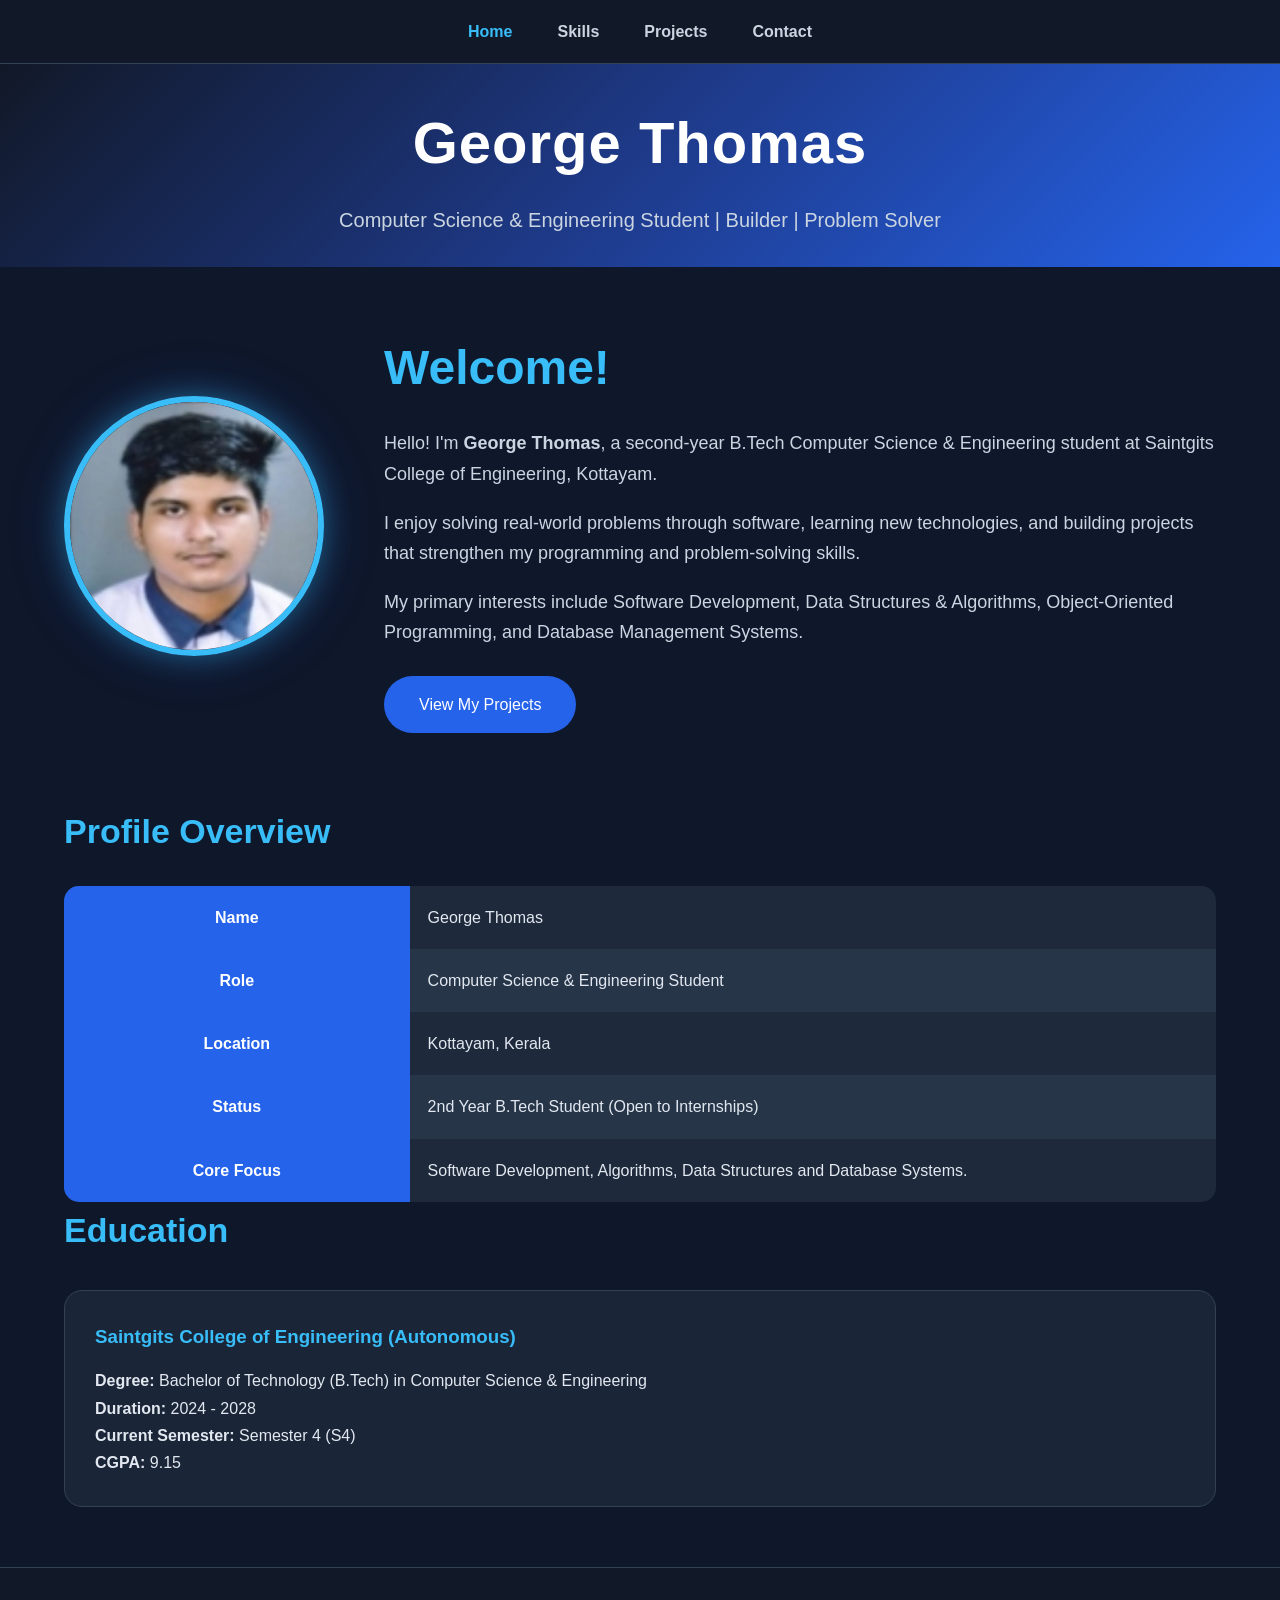
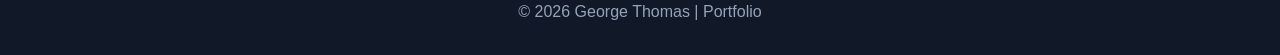
<file: index.html>
<!DOCTYPE html>
<html lang="en">
<head>
    <meta charset="UTF-8">
    <meta name="viewport" content="width=device-width, initial-scale=1.0">
    <title>George Thomas</title>
    <link rel="stylesheet" href="style.css">
</head>
<body>


    <nav>
        <a href="index.html" class="active">Home</a>
        <a href="skills.html">Skills</a>
        <a href="projects.html">Projects</a>
        <a href="contact.html">Contact</a>
    </nav>

    <header>
        <h1>George Thomas</h1>
        <p>Computer Science & Engineering Student | Builder | Problem Solver</p>
    </header>

    

    <main>

        <section class="hero">

            <div class="profile-image">
                
                <img src="images/profile.jpg" alt="George Thomas">
            </div>

            <div class="hero-content">

                <h2>Welcome!</h2>

                <p>
                    Hello! I'm <strong>George Thomas</strong>, a second-year
                    B.Tech Computer Science & Engineering student at
                    Saintgits College of Engineering, Kottayam.
                </p>

                <p>
                    I enjoy solving real-world problems through software,
                    learning new technologies, and building projects that
                    strengthen my programming and problem-solving skills.
                </p>

                <p>
                    My primary interests include Software Development,
                    Data Structures & Algorithms, Object-Oriented Programming,
                    and Database Management Systems.
                </p>

                <a href="projects.html" class="btn">
                    View My Projects
                </a>

            </div>

        </section>

        <section class="about">

            <h2>Profile Overview</h2>

            <table>

                <tr>
                    <th>Name</th>
                    <td>George Thomas</td>
                </tr>

                <tr>
                    <th>Role</th>
                    <td>Computer Science & Engineering Student</td>
                </tr>

                <tr>
                    <th>Location</th>
                    <td>Kottayam, Kerala</td>
                </tr>

                <tr>
                    <th>Status</th>
                    <td>2nd Year B.Tech Student (Open to Internships)</td>
                </tr>

                <tr>
                    <th>Core Focus</th>
                    <td>
                        Software Development, Algorithms,
                        Data Structures and Database Systems.
                    </td>
                </tr>

            </table>

        </section>

        <section class="education">

            <h2>Education</h2>

            <div class="card">

                <h3>Saintgits College of Engineering (Autonomous)</h3>

                <p>
                    <strong>Degree:</strong>
                    Bachelor of Technology (B.Tech) in
                    Computer Science & Engineering
                </p>

                <p>
                    <strong>Duration:</strong>
                    2024 - 2028
                </p>

                <p>
                    <strong>Current Semester:</strong>
                    Semester 4 (S4)
                </p>

                <p>
                    <strong>CGPA:</strong>
                    9.15
                </p>

            </div>

        </section>

    </main>

    <footer>
        <p>© 2026 George Thomas | Portfolio</p>
    </footer>

</body>
</html>
</file>
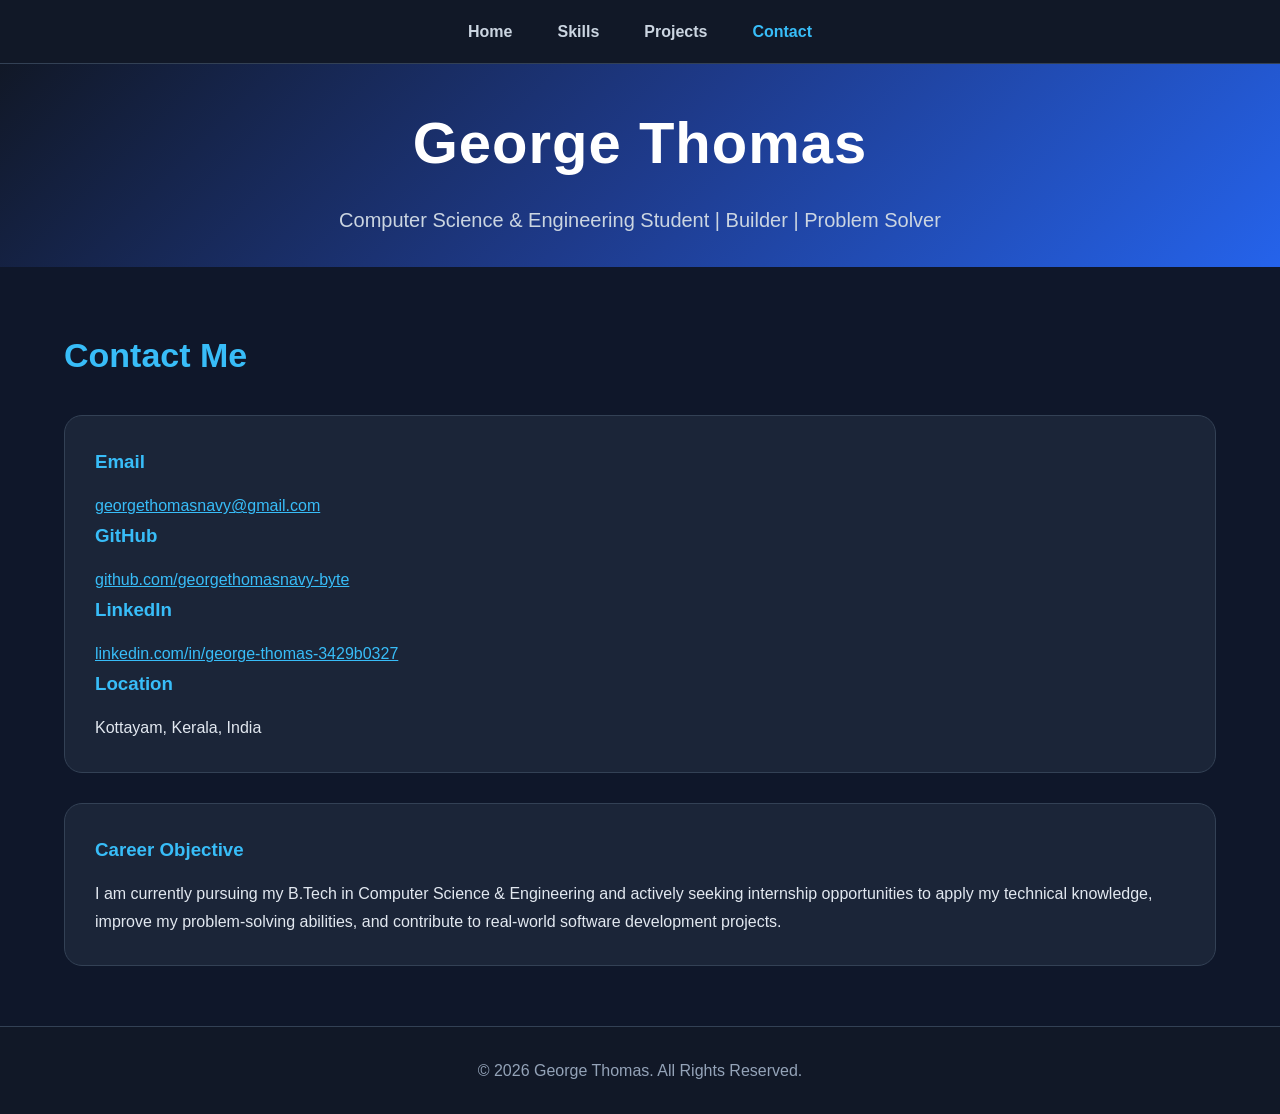
<file: contact.html>
<!DOCTYPE html>
<html lang="en">
<head>
    <meta charset="UTF-8">
    <meta name="viewport" content="width=device-width, initial-scale=1.0">
    <title>George Thomas</title>
    <link rel="stylesheet" href="style.css">
</head>
<body>


    <nav>
        <a href="index.html">Home</a>
        <a href="skills.html">Skills</a>
        <a href="projects.html">Projects</a>
        <a href="contact.html" class="active">Contact</a>
    </nav>
    <header>
        <h1>George Thomas</h1>
        <p>Computer Science & Engineering Student | Builder | Problem Solver</p>
    </header>

    

    <main>

        <h2>Contact Me</h2>

        <div class="card">

            

            <h3>Email</h3>
            <p>
                <a href="mailto:georgethomasnavy@gmail.com">
                    georgethomasnavy@gmail.com
                </a>
            </p>

            <h3>GitHub</h3>
            <p>
                <a href="https://github.com/georgethomasnavy-byte" target="_blank">
                    github.com/georgethomasnavy-byte
                </a>
            </p>

            <h3>LinkedIn</h3>
            <p>
                <a href="https://www.linkedin.com/in/george-thomas-3429b0327/" target="_blank">
                    linkedin.com/in/george-thomas-3429b0327
                </a>
            </p>

            <h3>Location</h3>
            <p>Kottayam, Kerala, India</p>

        </div>

        <div class="card">

            <h3>Career Objective</h3>

            <p>
                I am currently pursuing my B.Tech in Computer Science &
                Engineering and actively seeking internship opportunities to
                apply my technical knowledge, improve my problem-solving
                abilities, and contribute to real-world software development
                projects.
            </p>

        </div>

    </main>

    <footer>
        <p>&copy; 2026 George Thomas. All Rights Reserved.</p>
    </footer>

</body>
</html>
</file>
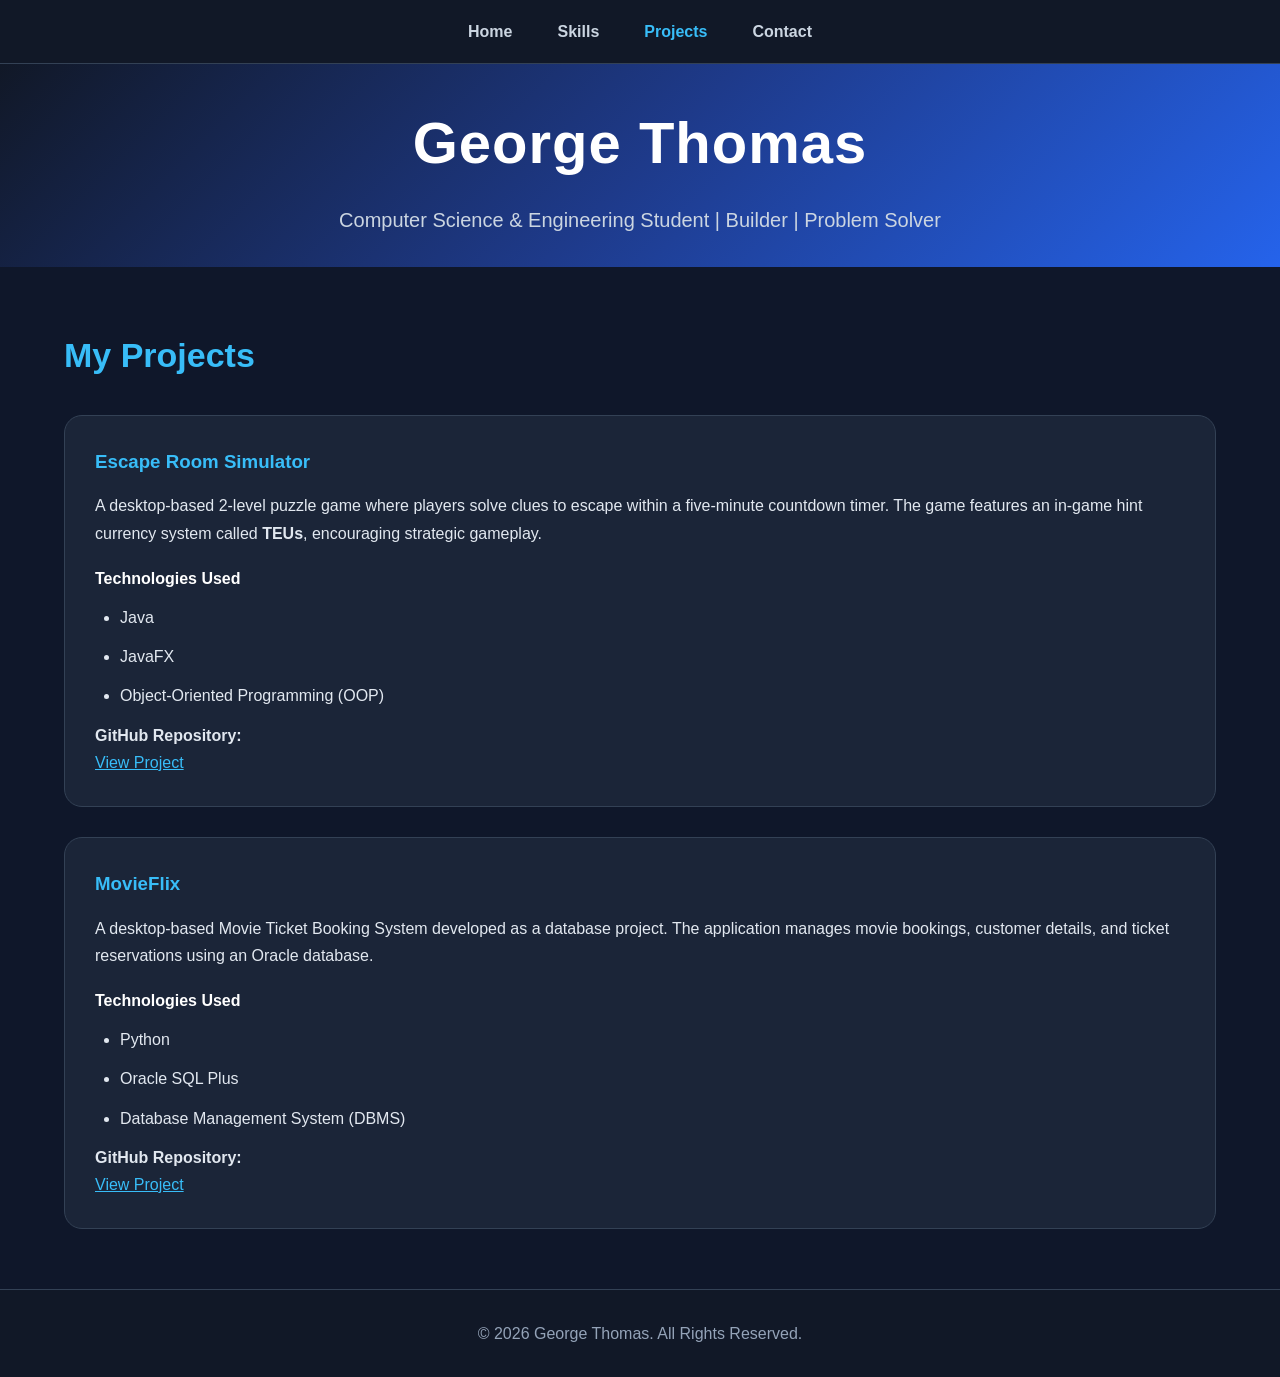
<file: projects.html>
<!DOCTYPE html>
<html lang="en">
<head>
    <meta charset="UTF-8">
    <meta name="viewport" content="width=device-width, initial-scale=1.0">
    <title>George Thomas</title>
    <link rel="stylesheet" href="style.css">
</head>
<body>


    <nav>
        <a href="index.html">Home</a>
        <a href="skills.html">Skills</a>
        <a href="projects.html" class="active">Projects</a>
        <a href="contact.html">Contact</a>
    </nav>
    <header>
        <h1>George Thomas</h1>
        <p>Computer Science & Engineering Student | Builder | Problem Solver</p>
    </header>

    

    <main>

        <h2>My Projects</h2>

        <div class="card">

            <h3>Escape Room Simulator</h3>

            <p>
                A desktop-based 2-level puzzle game where players solve clues
                to escape within a five-minute countdown timer. The game
                features an in-game hint currency system called <strong>TEUs</strong>,
                encouraging strategic gameplay.
            </p>

            <h4>Technologies Used</h4>

            <ul>
                <li>Java</li>
                <li>JavaFX</li>
                <li>Object-Oriented Programming (OOP)</li>
            </ul>

            <p>
                <strong>GitHub Repository:</strong>
            </p>

            <a href="https://github.com/georgethomasnavy-byte/Escape-Room-Simulator" target="_blank">
                View Project
            </a>

        </div>

        <div class="card">

            <h3>MovieFlix</h3>

            <p>
                A desktop-based Movie Ticket Booking System developed as a
                database project. The application manages movie bookings,
                customer details, and ticket reservations using an Oracle
                database.
            </p>

            <h4>Technologies Used</h4>

            <ul>
                <li>Python</li>
                <li>Oracle SQL Plus</li>
                <li>Database Management System (DBMS)</li>
            </ul>

            <p>
                <strong>GitHub Repository:</strong>
            </p>

            <a href="https://github.com/georgethomasnavy-byte/MovieFlix" target="_blank">
                View Project
            </a>

        </div>

    </main>

    <footer>
        <p>&copy; 2026 George Thomas. All Rights Reserved.</p>
    </footer>

</body>
</html>
</file>
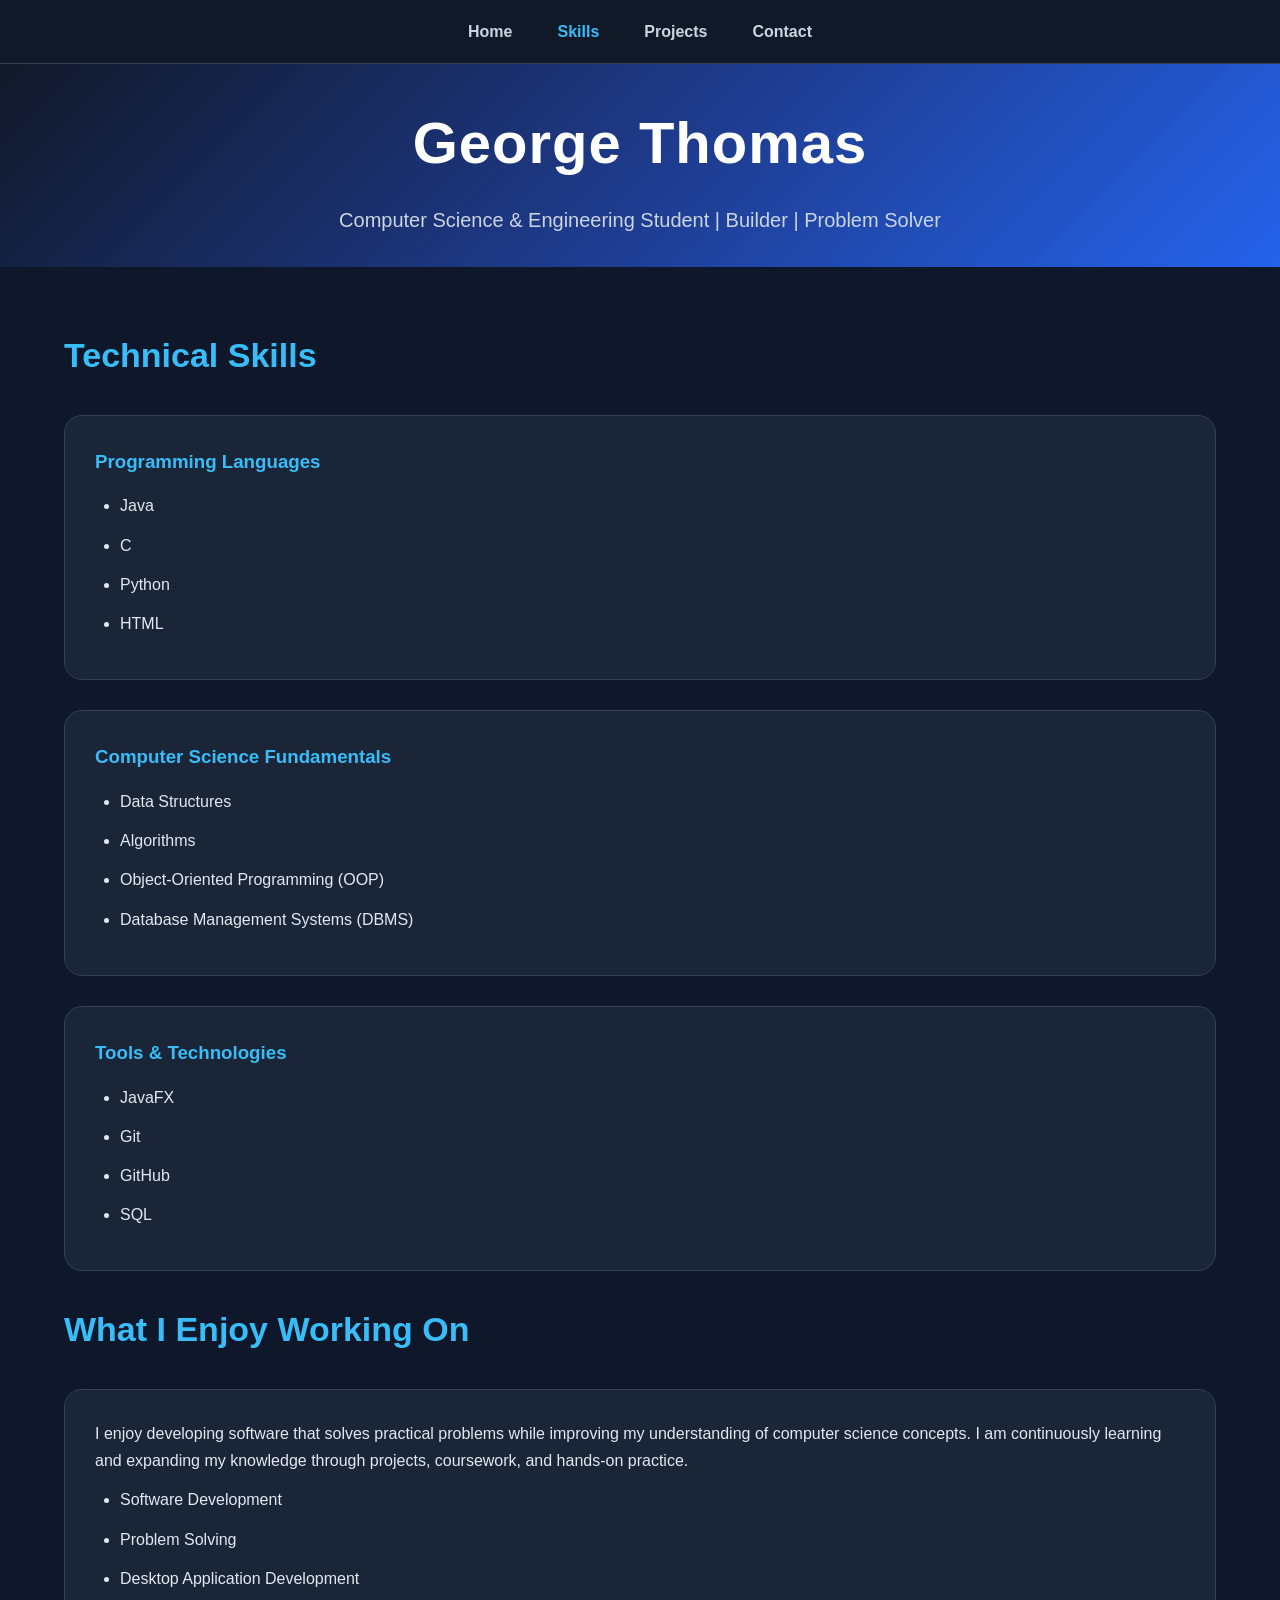
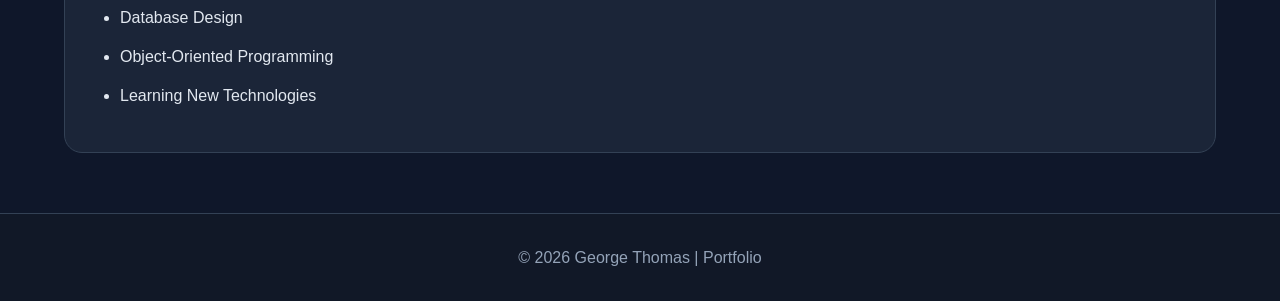
<file: skills.html>
<!DOCTYPE html>
<html lang="en">
<head>
    <meta charset="UTF-8">
    <meta name="viewport" content="width=device-width, initial-scale=1.0">
    <title>George Thomas</title>
    <link rel="stylesheet" href="style.css">
</head>
<body>


    <nav>
        <a href="index.html">Home</a>
        <a href="skills.html" class="active">Skills</a>
        <a href="projects.html">Projects</a>
        <a href="contact.html">Contact</a>
    </nav>
    <header>
        <h1>George Thomas</h1>
        <p>Computer Science & Engineering Student | Builder | Problem Solver</p>
    </header>

    

    <main>

        <section>
            <h2>Technical Skills</h2>

            <div class="card">

                <h3>Programming Languages</h3>

                <ul>
                    <li>Java</li>
                    <li>C</li>
                    <li>Python</li>
                    <li>HTML</li>
                </ul>

            </div>

            <div class="card">

                <h3>Computer Science Fundamentals</h3>

                <ul>
                    <li>Data Structures</li>
                    <li>Algorithms</li>
                    <li>Object-Oriented Programming (OOP)</li>
                    <li>Database Management Systems (DBMS)</li>
                </ul>

            </div>

            <div class="card">

                <h3>Tools & Technologies</h3>

                <ul>
                    <li>JavaFX</li>
                    <li>Git</li>
                    <li>GitHub</li>
                    <li>SQL</li>
                </ul>

            </div>

        </section>

        <section>

            <h2>What I Enjoy Working On</h2>

            <div class="card">

                <p>
                    I enjoy developing software that solves practical problems
                    while improving my understanding of computer science
                    concepts. I am continuously learning and expanding my
                    knowledge through projects, coursework, and hands-on
                    practice.
                </p>

                <ul>
                    <li>Software Development</li>
                    <li>Problem Solving</li>
                    <li>Desktop Application Development</li>
                    <li>Database Design</li>
                    <li>Object-Oriented Programming</li>
                    <li>Learning New Technologies</li>
                </ul>

            </div>

        </section>

    </main>

    <footer>
        <p>© 2026 George Thomas | Portfolio</p>
    </footer>

</body>
</html>
</file>
<file: style.css>
/* ---------- RESET ---------- */

*{
    margin:0;
    padding:0;
    box-sizing:border-box;
}

body{
    font-family:Segoe UI,Arial,sans-serif;
    background:#0f172a;
    color:#e2e8f0;
    line-height:1.7;
}

/* ---------- HEADER ---------- */

header{
    background:linear-gradient(135deg,#111827,#1e3a8a,#2563eb);
    text-align:center;
    padding:30px 20px;
}

header h1{
    font-size:58px;
    color:white;
    margin-bottom:10px;
    letter-spacing:1px;
}

header p{
    color:#cbd5e1;
    font-size:20px;
}

/* ---------- NAVIGATION ---------- */

nav{
    background:#111827;
    display:flex;
    justify-content:center;
    gap:45px;
    padding:18px;
    border-bottom:1px solid #334155;
}

nav a{
    text-decoration:none;
    color:#cbd5e1;
    font-weight:bold;
    transition:.3s;
}

nav a:hover,
nav .active{
    color:#38bdf8;
}

/* ---------- MAIN ---------- */

main{
    width:90%;
    max-width:1200px;
    margin:60px auto;
}

/* ---------- HERO ---------- */

.hero{
    display:flex;
    align-items:center;
    justify-content:center;
    gap:60px;
    flex-wrap:wrap;
    margin-bottom:70px;
}

/* ---------- IMAGE ---------- */

.profile-image img{

    width:260px;
    height:260px;

    border-radius:50%;
    object-fit:cover;

    border:6px solid #38bdf8;

    box-shadow:
    0 0 30px rgba(56,189,248,.4),
    0 0 60px rgba(37,99,235,.2);

    transition:.4s;

}

.profile-image img:hover{

    transform:scale(1.05);

}

/* ---------- HERO CONTENT ---------- */

.hero-content{

    flex:1;
    min-width:320px;

}

.hero-content h2{

    font-size:48px;
    color:#38bdf8;
    margin-bottom:20px;

}

.hero-content p{

    color:#cbd5e1;
    margin-bottom:18px;
    font-size:18px;

}

/* ---------- BUTTON ---------- */

.btn{

    display:inline-block;

    margin-top:10px;

    padding:15px 35px;

    background:#2563eb;

    color:white;

    text-decoration:none;

    border-radius:50px;

    transition:.3s;

}

.btn:hover{

    background:#38bdf8;
    color:black;

}

/* ---------- HEADINGS ---------- */

h2{

    color:#38bdf8;
    margin-bottom:25px;
    font-size:34px;

}

/* ---------- CARD ---------- */

.card{

    background:rgba(30,41,59,.85);

    border:1px solid #334155;

    border-radius:18px;

    padding:30px;

    margin:30px 0;

    transition:.3s;

}

.card:hover{

    transform:translateY(-8px);

    border-color:#38bdf8;

    box-shadow:0 15px 40px rgba(56,189,248,.18);

}

.card h3{

    color:#38bdf8;
    margin-bottom:15px;

}

.card h4{

    margin:18px 0 10px;

    color:white;

}

/* ---------- TABLE ---------- */

table{

    width:100%;
    border-collapse:collapse;

    overflow:hidden;

    border-radius:15px;

    background:#1e293b;

}

table th{

    width:30%;
    background:#2563eb;
    color:white;
    padding:18px;

}

table td{

    padding:18px;
    color:#e2e8f0;

}

table tr:nth-child(even){

    background:#273549;

}

/* ---------- LIST ---------- */

ul{

    margin-left:25px;

}

li{

    margin:12px 0;

}

/* ---------- LINKS ---------- */

a{

    color:#38bdf8;

}

a:hover{

    color:white;

}

/* ---------- FOOTER ---------- */

footer{

    background:#111827;

    text-align:center;

    color:#94a3b8;

    padding:30px;

    margin-top:60px;

    border-top:1px solid #334155;

}

/* ---------- RESPONSIVE ---------- */

@media(max-width:900px){

.hero{

flex-direction:column;
text-align:center;

}

header h1{

font-size:42px;

}

.hero-content h2{

font-size:34px;

}

.profile-image img{

width:200px;
height:200px;

}

nav{

flex-wrap:wrap;
gap:20px;

}

main{

width:95%;

}

}
</file>
